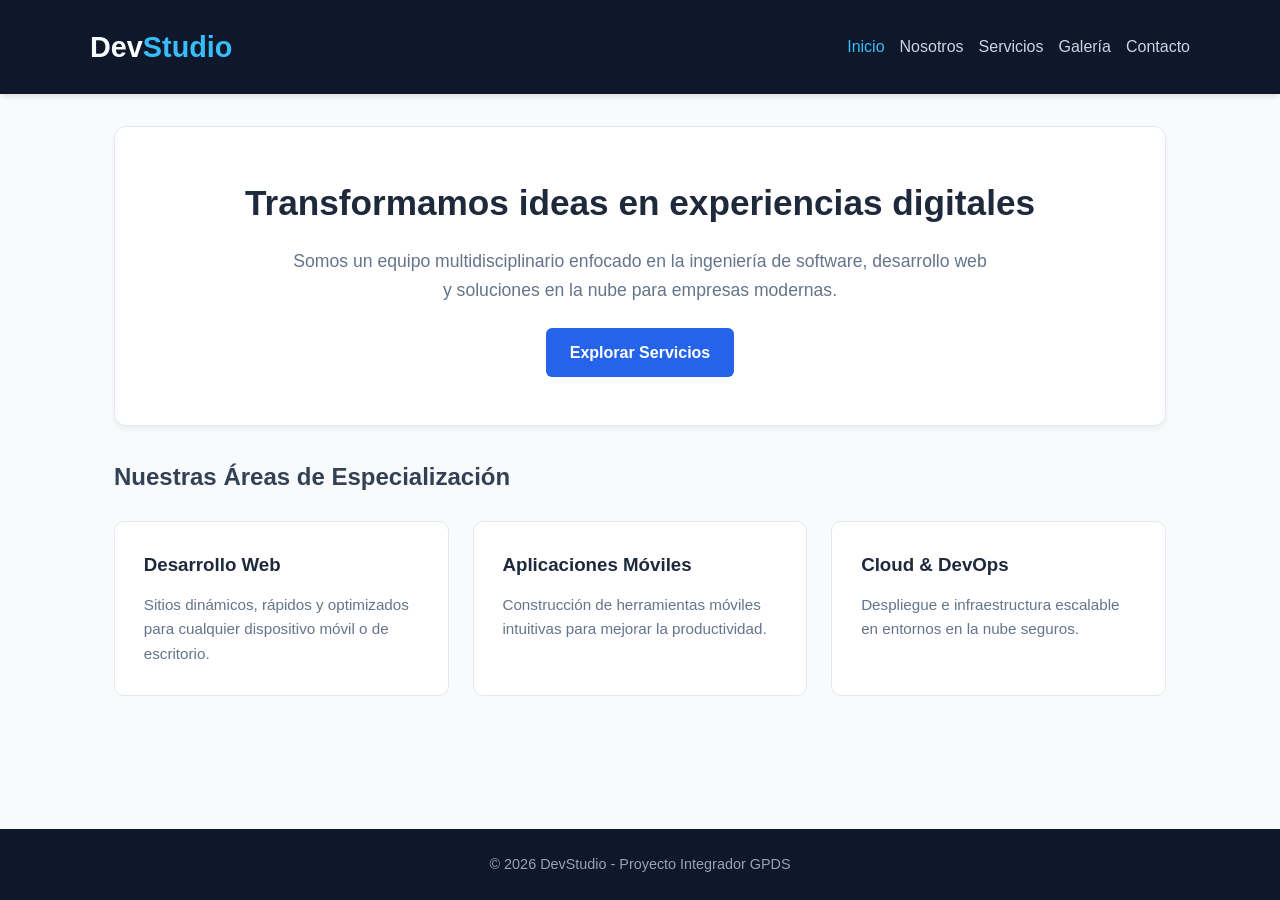
<file: index.html>
<!DOCTYPE html>
<html lang="es">
<head>
    <meta charset="UTF-8">
    <meta name="viewport" content="width=device-width, initial-scale=1.0">
    <title>DevStudio - Soluciones Digitales</title>
    <link rel="stylesheet" href="styles.css">
</head>
<body>
    <header>
        <div class="header-container">
            <h1>Dev<span>Studio</span></h1>
            <nav>
                <a href="index.html" class="active">Inicio</a>
                <a href="nosotros.html">Nosotros</a>
                <a href="servicios.html">Servicios</a>
                <a href="galeria.html">Galería</a>
                <a href="contacto.html">Contacto</a>
            </nav>
        </div>
    </header>

    <main>
        <section class="hero">
            <h2>Transformamos ideas en experiencias digitales</h2>
            <p>Somos un equipo multidisciplinario enfocado en la ingeniería de software, desarrollo web y soluciones en la nube para empresas modernas.</p>
            <a href="servicios.html" class="btn">Explorar Servicios</a>
        </section>

        <h2>Nuestras Áreas de Especialización</h2>
        <div class="grid">
            <div class="card">
                <h3>Desarrollo Web</h3>
                <p>Sitios dinámicos, rápidos y optimizados para cualquier dispositivo móvil o de escritorio.</p>
            </div>
            <div class="card">
                <h3>Aplicaciones Móviles</h3>
                <p>Construcción de herramientas móviles intuitivas para mejorar la productividad.</p>
            </div>
            <div class="card">
                <h3>Cloud & DevOps</h3>
                <p>Despliegue e infraestructura escalable en entornos en la nube seguros.</p>
            </div>
        </div>
    </main>

    <footer>
        <p>&copy; 2026 DevStudio - Proyecto Integrador GPDS</p>
    </footer>
</body>
</html>
</file>
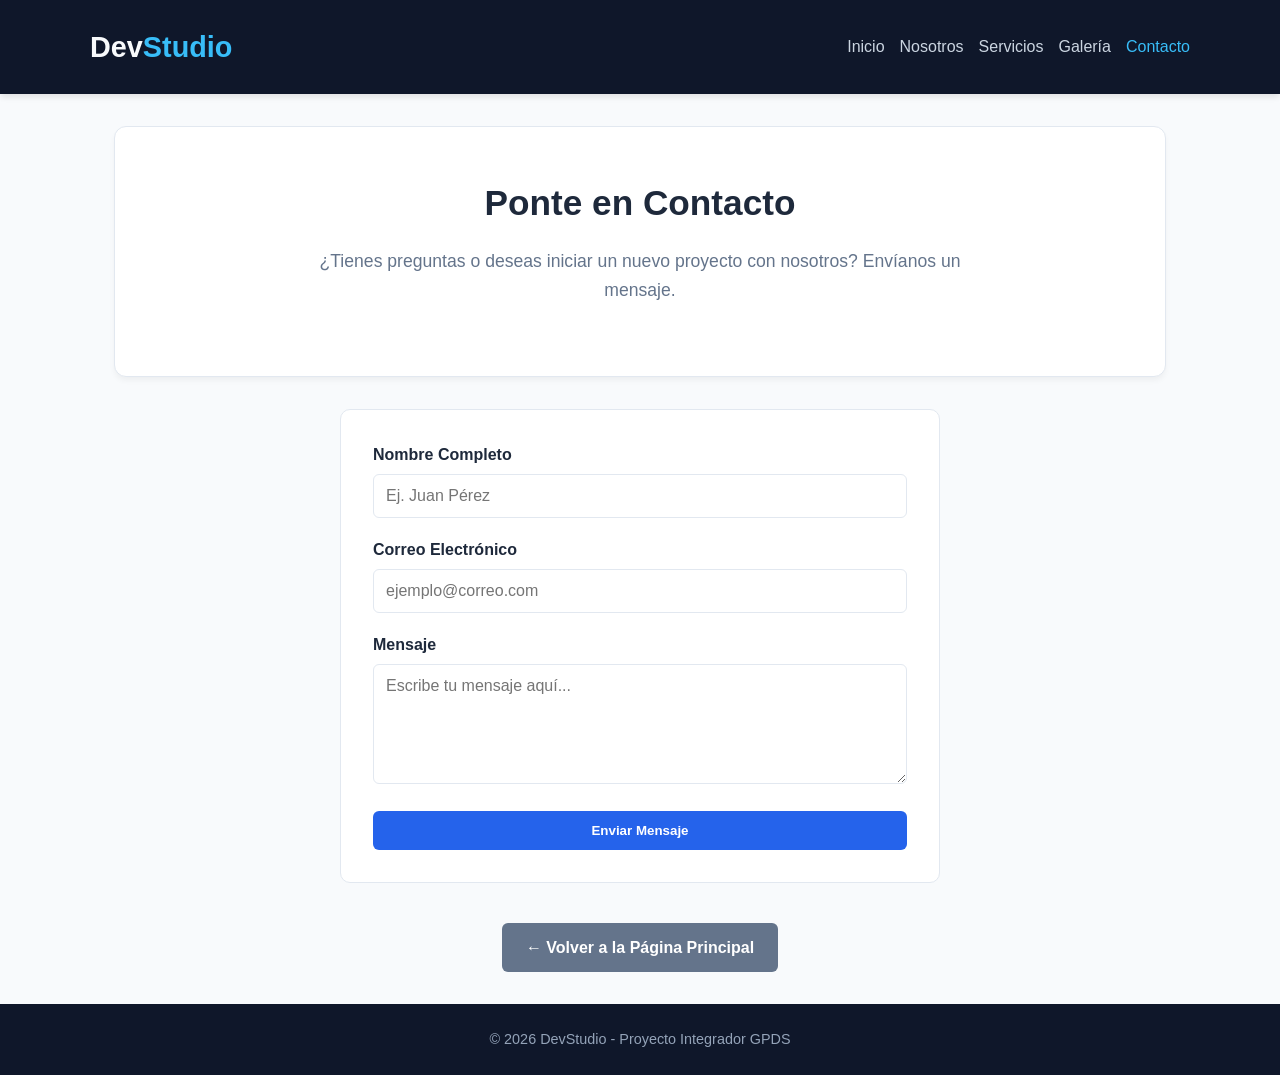
<file: contacto.html>
<!DOCTYPE html>
<html lang="es">
<head>
    <meta charset="UTF-8">
    <meta name="viewport" content="width=device-width, initial-scale=1.0">
    <title>Contacto - DevStudio</title>
    <link rel="stylesheet" href="styles.css">
</head>
<body>
    <header>
        <div class="header-container">
            <h1>Dev<span>Studio</span></h1>
            <nav>
                <a href="index.html">Inicio</a>
                <a href="nosotros.html">Nosotros</a>
                <a href="servicios.html">Servicios</a>
                <a href="galeria.html">Galería</a>
                <a href="contacto.html" class="active">Contacto</a>
            </nav>
        </div>
    </header>

    <main>
        <section class="hero">
            <h2>Ponte en Contacto</h2>
            <p>¿Tienes preguntas o deseas iniciar un nuevo proyecto con nosotros? Envíanos un mensaje.</p>
        </section>

        <div style="max-width: 600px; margin: 0 auto; background: white; padding: 2rem; border-radius: 10px; border: 1px solid var(--border-color);">
            <form action="#" method="post" onclick="event.preventDefault();">
                <div class="form-group">
                    <label for="nombre">Nombre Completo</label>
                    <input type="text" id="nombre" placeholder="Ej. Juan Pérez" required>
                </div>
                <div class="form-group">
                    <label for="correo">Correo Electrónico</label>
                    <input type="email" id="correo" placeholder="ejemplo@correo.com" required>
                </div>
                <div class="form-group">
                    <label for="mensaje">Mensaje</label>
                    <textarea id="mensaje" placeholder="Escribe tu mensaje aquí..." required></textarea>
                </div>
                <button type="submit" class="btn" style="width: 100%;">Enviar Mensaje</button>
            </form>
        </div>

        <div style="text-align: center; margin-top: 2.5rem;">
            <a href="index.html" class="btn btn-secondary">← Volver a la Página Principal</a>
        </div>
    </main>

    <footer>
        <p>&copy; 2026 DevStudio - Proyecto Integrador GPDS</p>
    </footer>
</body>
</html>
</file>
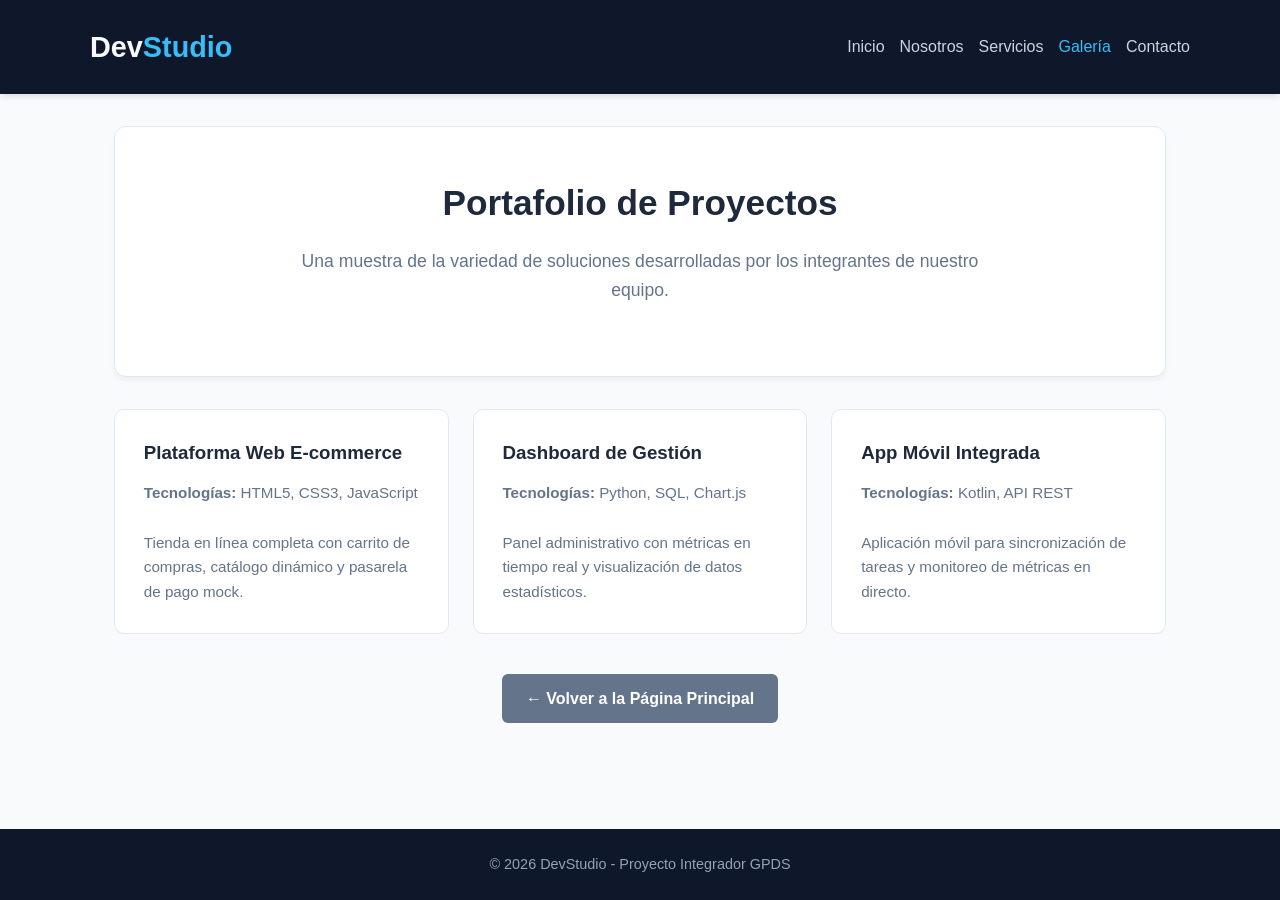
<file: galeria.html>
<!DOCTYPE html>
<html lang="es">
<head>
    <meta charset="UTF-8">
    <meta name="viewport" content="width=device-width, initial-scale=1.0">
    <title>Galería - DevStudio</title>
    <link rel="stylesheet" href="styles.css">
</head>
<body>
    <header>
        <div class="header-container">
            <h1>Dev<span>Studio</span></h1>
            <nav>
                <a href="index.html">Inicio</a>
                <a href="nosotros.html">Nosotros</a>
                <a href="servicios.html">Servicios</a>
                <a href="galeria.html" class="active">Galería</a>
                <a href="contacto.html">Contacto</a>
            </nav>
        </div>
    </header>

    <main>
        <section class="hero">
            <h2>Portafolio de Proyectos</h2>
            <p>Una muestra de la variedad de soluciones desarrolladas por los integrantes de nuestro equipo.</p>
        </section>

        <div class="grid">
            <div class="card">
                <h3>Plataforma Web E-commerce</h3>
                <p><strong>Tecnologías:</strong> HTML5, CSS3, JavaScript</p>
                <br>
                <p>Tienda en línea completa con carrito de compras, catálogo dinámico y pasarela de pago mock.</p>
            </div>
            <div class="card">
                <h3>Dashboard de Gestión</h3>
                <p><strong>Tecnologías:</strong> Python, SQL, Chart.js</p>
                <br>
                <p>Panel administrativo con métricas en tiempo real y visualización de datos estadísticos.</p>
            </div>
            <div class="card">
                <h3>App Móvil Integrada</h3>
                <p><strong>Tecnologías:</strong> Kotlin, API REST</p>
                <br>
                <p>Aplicación móvil para sincronización de tareas y monitoreo de métricas en directo.</p>
            </div>
        </div>

        <div style="text-align: center; margin-top: 2.5rem;">
            <a href="index.html" class="btn btn-secondary">← Volver a la Página Principal</a>
        </div>
    </main>

    <footer>
        <p>&copy; 2026 DevStudio - Proyecto Integrador GPDS</p>
    </footer>
</body>
</html>
</file>
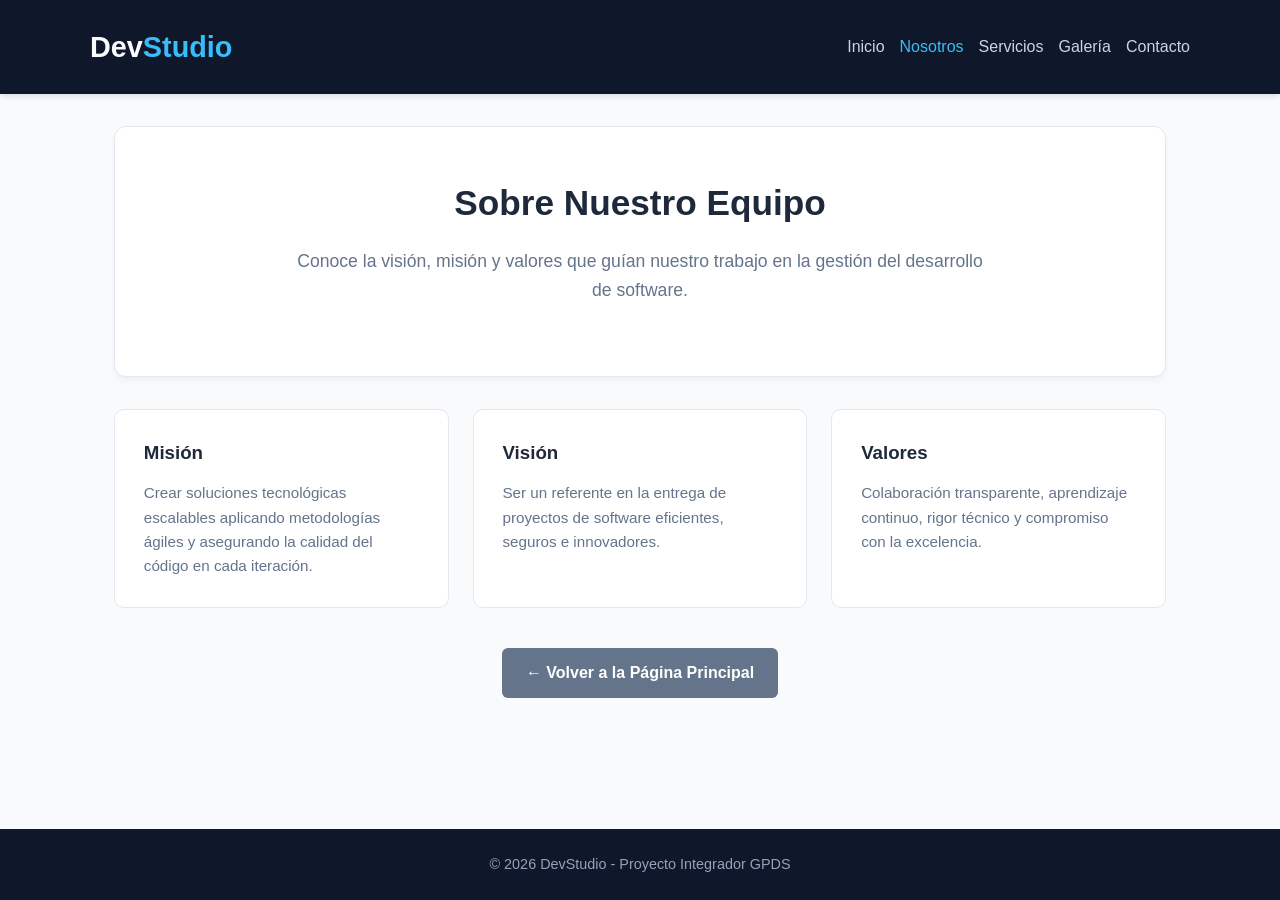
<file: nosotros.html>
<!DOCTYPE html>
<html lang="es">
<head>
    <meta charset="UTF-8">
    <meta name="viewport" content="width=device-width, initial-scale=1.0">
    <title>Nosotros - DevStudio</title>
    <link rel="stylesheet" href="styles.css">
</head>
<body>
    <header>
        <div class="header-container">
            <h1>Dev<span>Studio</span></h1>
            <nav>
                <a href="index.html">Inicio</a>
                <a href="nosotros.html" class="active">Nosotros</a>
                <a href="servicios.html">Servicios</a>
                <a href="galeria.html">Galería</a>
                <a href="contacto.html">Contacto</a>
            </nav>
        </div>
    </header>

    <main>
        <section class="hero">
            <h2>Sobre Nuestro Equipo</h2>
            <p>Conoce la visión, misión y valores que guían nuestro trabajo en la gestión del desarrollo de software.</p>
        </section>

        <div class="grid">
            <div class="card">
                <h3>Misión</h3>
                <p>Crear soluciones tecnológicas escalables aplicando metodologías ágiles y asegurando la calidad del código en cada iteración.</p>
            </div>
            <div class="card">
                <h3>Visión</h3>
                <p>Ser un referente en la entrega de proyectos de software eficientes, seguros e innovadores.</p>
            </div>
            <div class="card">
                <h3>Valores</h3>
                <p>Colaboración transparente, aprendizaje continuo, rigor técnico y compromiso con la excelencia.</p>
            </div>
        </div>

        <div style="text-align: center; margin-top: 2.5rem;">
            <a href="index.html" class="btn btn-secondary">← Volver a la Página Principal</a>
        </div>
    </main>

    <footer>
        <p>&copy; 2026 DevStudio - Proyecto Integrador GPDS</p>
    </footer>
</body>
</html>
</file>
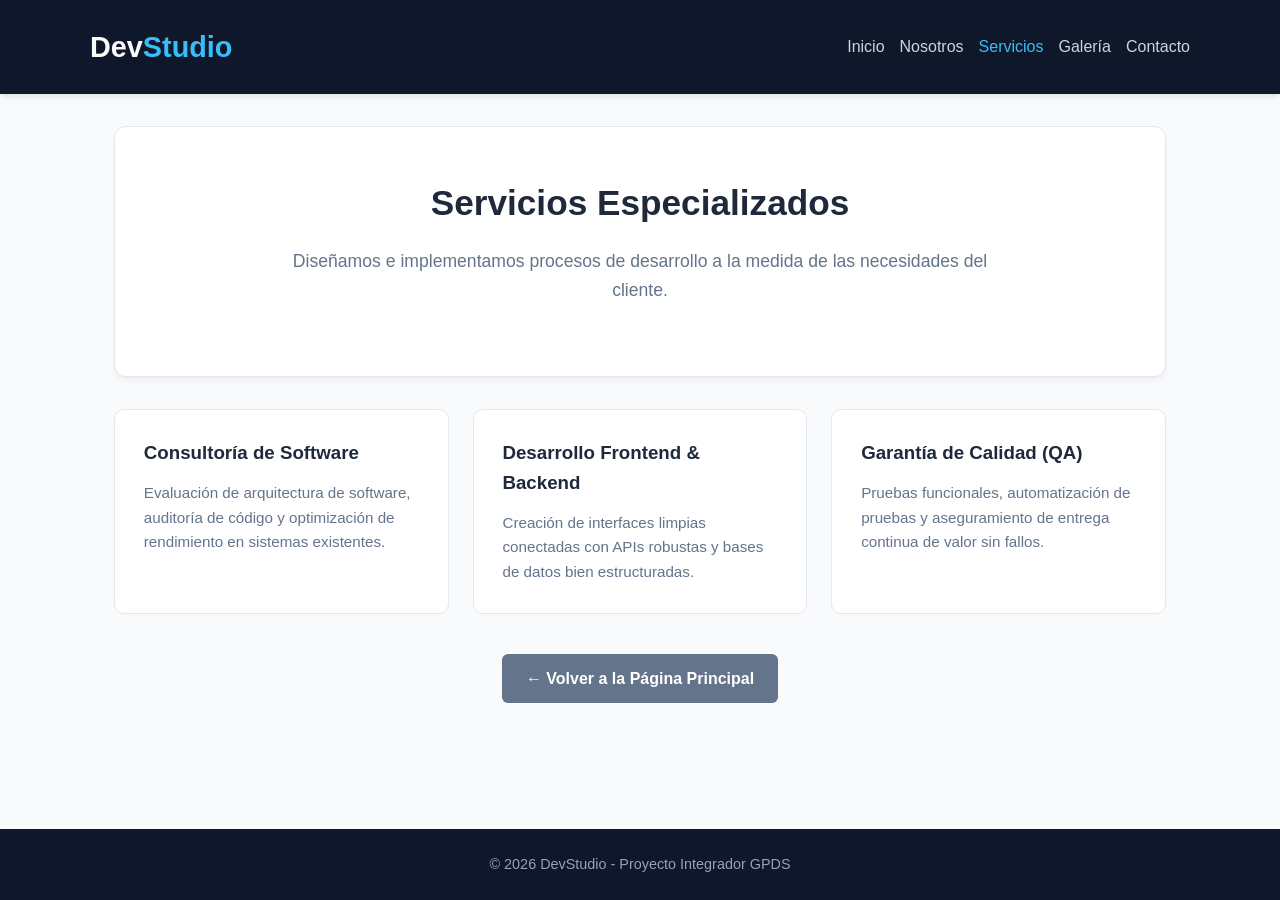
<file: servicios.html>
<!DOCTYPE html>
<html lang="es">
<head>
    <meta charset="UTF-8">
    <meta name="viewport" content="width=device-width, initial-scale=1.0">
    <title>Servicios - DevStudio</title>
    <link rel="stylesheet" href="styles.css">
</head>
<body>
    <header>
        <div class="header-container">
            <h1>Dev<span>Studio</span></h1>
            <nav>
                <a href="index.html">Inicio</a>
                <a href="nosotros.html">Nosotros</a>
                <a href="servicios.html" class="active">Servicios</a>
                <a href="galeria.html">Galería</a>
                <a href="contacto.html">Contacto</a>
            </nav>
        </div>
    </header>

    <main>
        <section class="hero">
            <h2>Servicios Especializados</h2>
            <p>Diseñamos e implementamos procesos de desarrollo a la medida de las necesidades del cliente.</p>
        </section>

        <div class="grid">
            <div class="card">
                <h3>Consultoría de Software</h3>
                <p>Evaluación de arquitectura de software, auditoría de código y optimización de rendimiento en sistemas existentes.</p>
            </div>
            <div class="card">
                <h3>Desarrollo Frontend & Backend</h3>
                <p>Creación de interfaces limpias conectadas con APIs robustas y bases de datos bien estructuradas.</p>
            </div>
            <div class="card">
                <h3>Garantía de Calidad (QA)</h3>
                <p>Pruebas funcionales, automatización de pruebas y aseguramiento de entrega continua de valor sin fallos.</p>
            </div>
        </div>

        <div style="text-align: center; margin-top: 2.5rem;">
            <a href="index.html" class="btn btn-secondary">← Volver a la Página Principal</a>
        </div>
    </main>

    <footer>
        <p>&copy; 2026 DevStudio - Proyecto Integrador GPDS</p>
    </footer>
</body>
</html>
</file>
<file: styles.css>
:root {
    --primary-color: #2563eb;
    --primary-hover: #1d4ed8;
    --dark-bg: #0f172a;
    --light-bg: #f8fafc;
    --card-bg: #ffffff;
    --text-color: #334155;
    --heading-color: #1e293b;
    --border-color: #e2e8f0;
}

* {
    box-sizing: border-box;
    margin: 0;
    padding: 0;
    font-family: 'Segoe UI', Tahoma, Geneva, Verdana, sans-serif;
}

body {
    background-color: var(--light-bg);
    color: var(--text-color);
    line-height: 1.6;
    display: flex;
    flex-direction: column;
    min-height: 100vh;
}

header {
    background-color: var(--dark-bg);
    color: white;
    padding: 1.5rem 2rem;
    box-shadow: 0 4px 6px -1px rgba(0, 0, 0, 0.1);
}

.header-container {
    max-width: 1100px;
    margin: 0 auto;
    display: flex;
    justify-content: space-between;
    align-items: center;
    flex-wrap: wrap;
    gap: 1rem;
}

header h1 {
    font-size: 1.8rem;
    color: #f8fafc;
}

header h1 span {
    color: #38bdf8;
}

nav {
    display: flex;
    gap: 15px;
}

nav a {
    color: #cbd5e1;
    text-decoration: none;
    font-weight: 500;
    transition: color 0.3s;
}

nav a:hover, nav a.active {
    color: #38bdf8;
}

main {
    max-width: 1100px;
    margin: 2rem auto;
    padding: 0 1.5rem;
    flex: 1;
    width: 100%;
}

.hero {
    text-align: center;
    padding: 3rem 1rem;
    background: white;
    border-radius: 12px;
    border: 1px solid var(--border-color);
    margin-bottom: 2rem;
    box-shadow: 0 4px 6px -1px rgba(0,0,0,0.05);
}

.hero h2 {
    font-size: 2.2rem;
    color: var(--heading-color);
    margin-bottom: 1rem;
}

.hero p {
    font-size: 1.1rem;
    color: #64748b;
    max-width: 700px;
    margin: 0 auto 1.5rem auto;
}

.grid {
    display: grid;
    grid-template-columns: repeat(auto-fit, minmax(280px, 1fr));
    gap: 1.5rem;
    margin-top: 1.5rem;
}

.card {
    background: var(--card-bg);
    padding: 1.8rem;
    border-radius: 10px;
    border: 1px solid var(--border-color);
    transition: transform 0.2s, box-shadow 0.2s;
}

.card:hover {
    transform: translateY(-5px);
    box-shadow: 0 10px 15px -3px rgba(0, 0, 0, 0.1);
}

.card h3 {
    color: var(--heading-color);
    margin-bottom: 0.8rem;
}

.card p {
    color: #64748b;
    font-size: 0.95rem;
}

.btn {
    display: inline-block;
    padding: 0.75rem 1.5rem;
    background-color: var(--primary-color);
    color: white;
    text-decoration: none;
    border-radius: 6px;
    font-weight: 600;
    transition: background-color 0.2s;
    border: none;
    cursor: pointer;
}

.btn:hover {
    background-color: var(--primary-hover);
}

.btn-secondary {
    background-color: #64748b;
}

.btn-secondary:hover {
    background-color: #475569;
}

footer {
    background-color: var(--dark-bg);
    color: #94a3b8;
    text-align: center;
    padding: 1.5rem;
    margin-top: auto;
    font-size: 0.9rem;
}

/* Forms */
.form-group {
    margin-bottom: 1.2rem;
    text-align: left;
}

.form-group label {
    display: block;
    margin-bottom: 0.4rem;
    font-weight: 600;
    color: var(--heading-color);
}

.form-group input, .form-group textarea {
    width: 100%;
    padding: 0.75rem;
    border: 1px solid var(--border-color);
    border-radius: 6px;
    font-size: 1rem;
}

.form-group textarea {
    resize: vertical;
    height: 120px;
}
</file>
